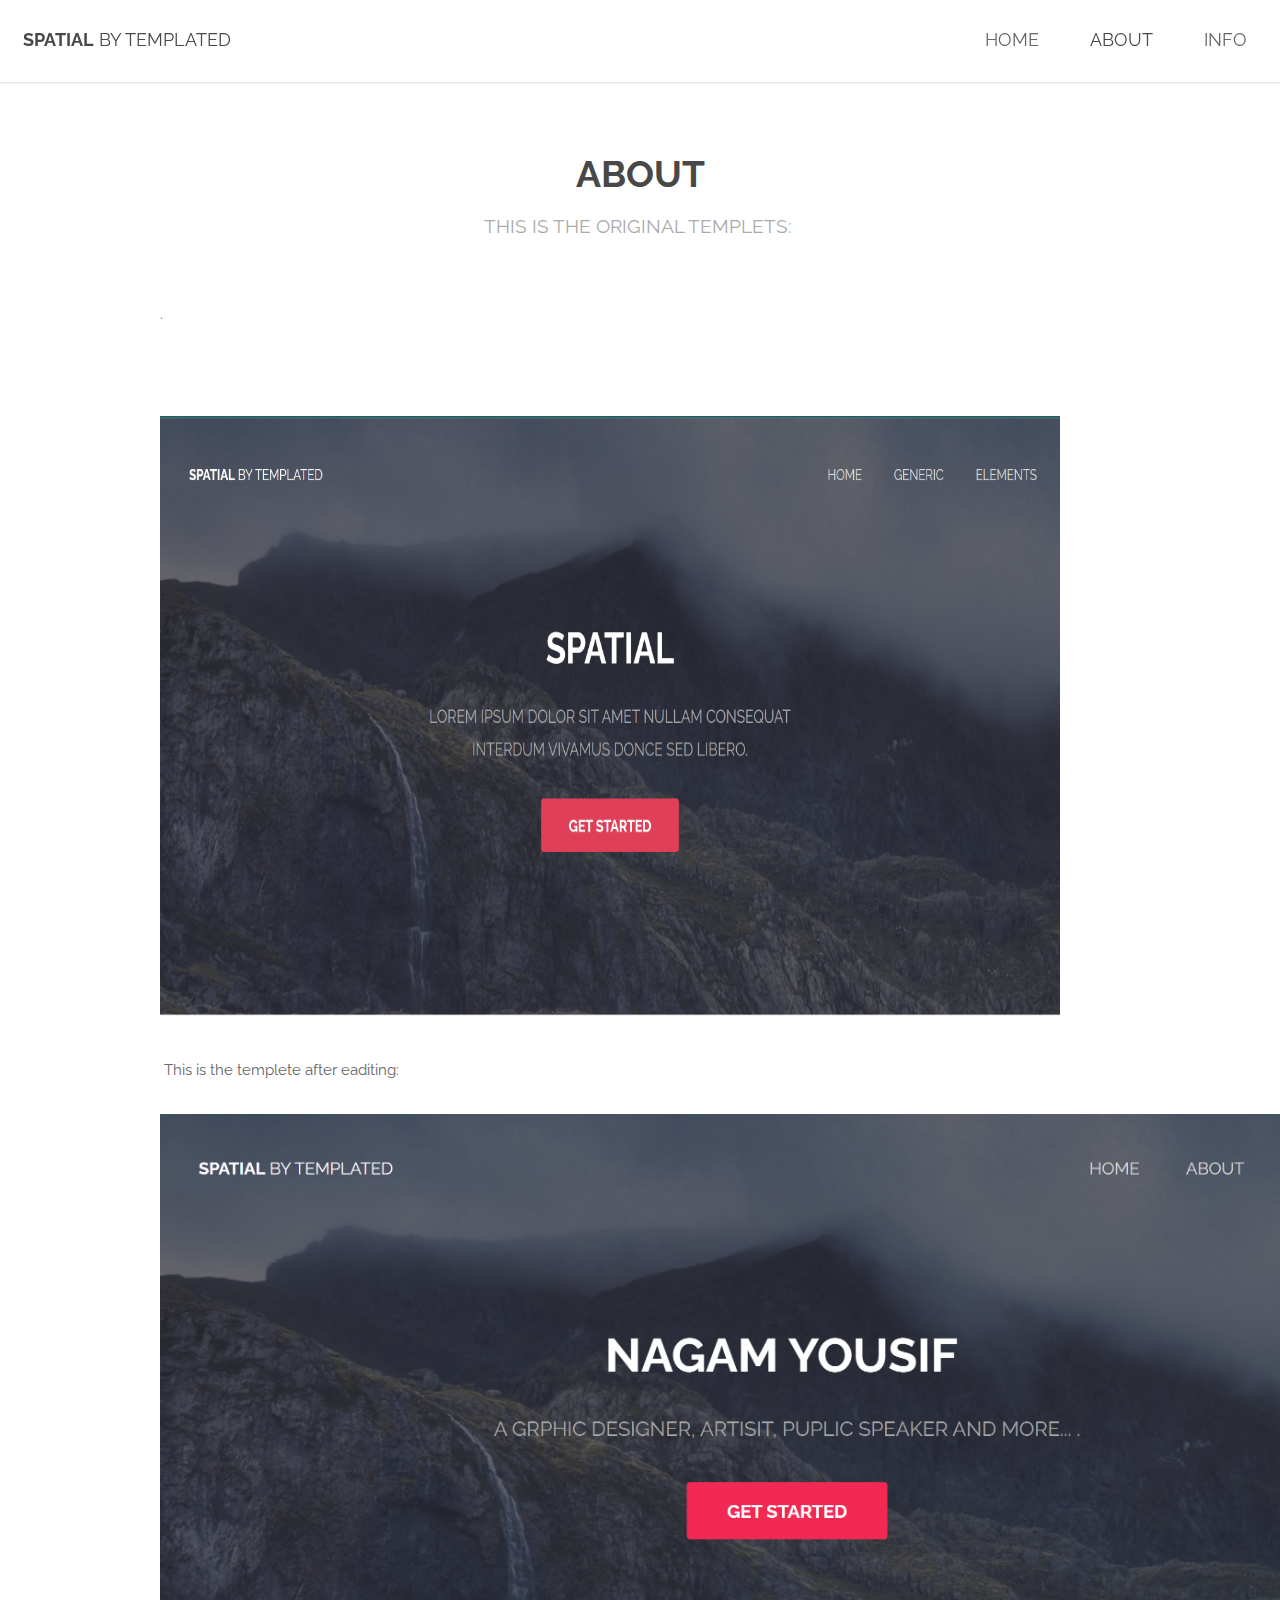
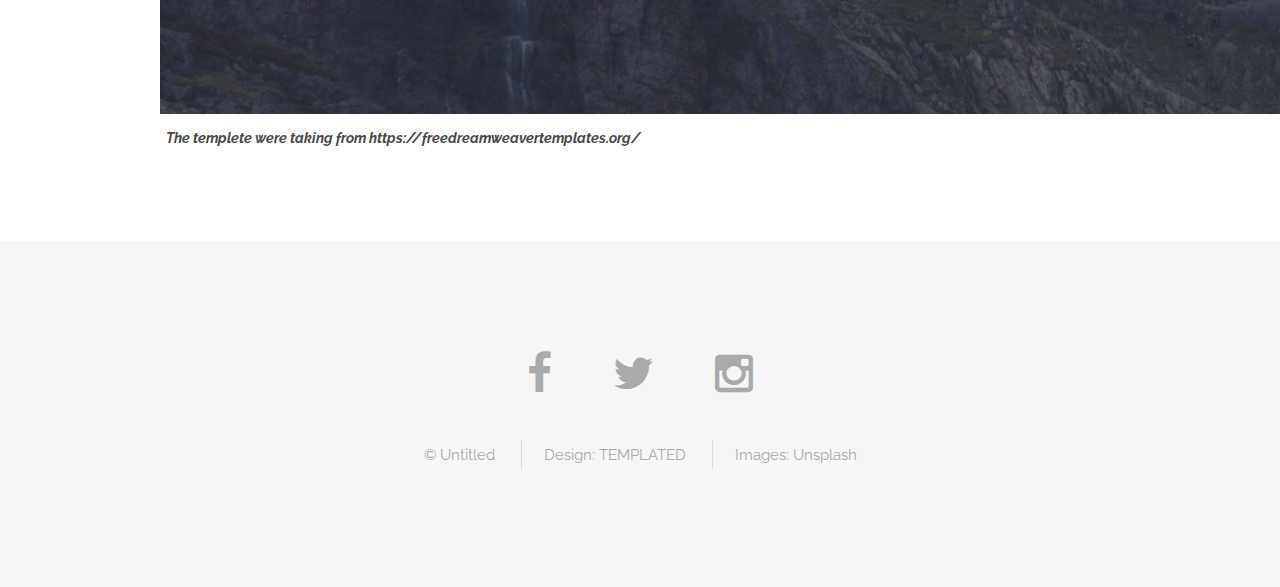
<file: About.html>
<!DOCTYPE HTML>
<!--
	Spatial by TEMPLATED
	templated.co @templatedco
	Released for free under the Creative Commons Attribution 3.0 license (templated.co/license)
-->
<html>
	<head>
		<title>Generic - Spatial by TEMPLATED</title>
		<meta http-equiv="content-type" content="text/html; charset=utf-8" />
		<meta name="description" content="" />
		<meta name="keywords" content="" />
		<!--[if lte IE 8]><script src="js/html5shiv.js"></script><![endif]-->
		<script src="js/jquery.min.js"></script>
		<script src="js/skel.min.js"></script>
		<script src="js/skel-layers.min.js"></script>
		<script src="js/init.js"></script>
		<noscript>
			<link rel="stylesheet" href="css/skel.css" />
			<link rel="stylesheet" href="css/style.css" />
			<link rel="stylesheet" href="css/style-xlarge.css" />
		</noscript>
	</head>
	<body>

		<!-- Header -->
			<header id="header">
				<h1><strong><a href="index.html">Spatial</a></strong> by Templated</h1>
				<nav id="nav">
					<ul>
						<li><a href="index.html">Home</a></li>
						<li>About</li>
						<li><a href="Info.html">Info&nbsp;&nbsp;</a></li>
					</ul>
				</nav>
			</header>

		<!-- Main -->
			<section id="main" class="wrapper">
				<div class="container">

					<header class="major special">
						<h2>About</h2>
						<p>This is the original templets:&nbsp;</p>
					</header>

					<a href="#" class="image fit"></a>
				    <p>. &nbsp;</p>
				    <p>&nbsp;</p>
<p><img src="Screenshot 2024-02-11 175752.png" width="900" height="600" alt=""/></p>
					<p>&nbsp;This is the templete after eaditing:&nbsp;</p>
					<img src="Screenshot 2024-02-11 181601.png" width="1255" height="600" alt=""/>
					<p><em><strong>&nbsp; The templete were taking from&nbsp;https://freedreamweavertemplates.org/</strong></em><strong></strong></p>

			  </div>
			</section>

		<!-- Footer -->
			<footer id="footer">
				<div class="container">
					<ul class="icons">
						<li><a href="#" class="icon fa-facebook"></a></li>
						<li><a href="#" class="icon fa-twitter"></a></li>
						<li><a href="#" class="icon fa-instagram"></a></li>
					</ul>
					<ul class="copyright">
						<li>&copy; Untitled</li>
						<li>Design: <a href="http://templated.co">TEMPLATED</a></li>
						<li>Images: <a href="http://unsplash.com">Unsplash</a></li>
					</ul>
				</div>
			</footer>

	</body>
</html>
</file>
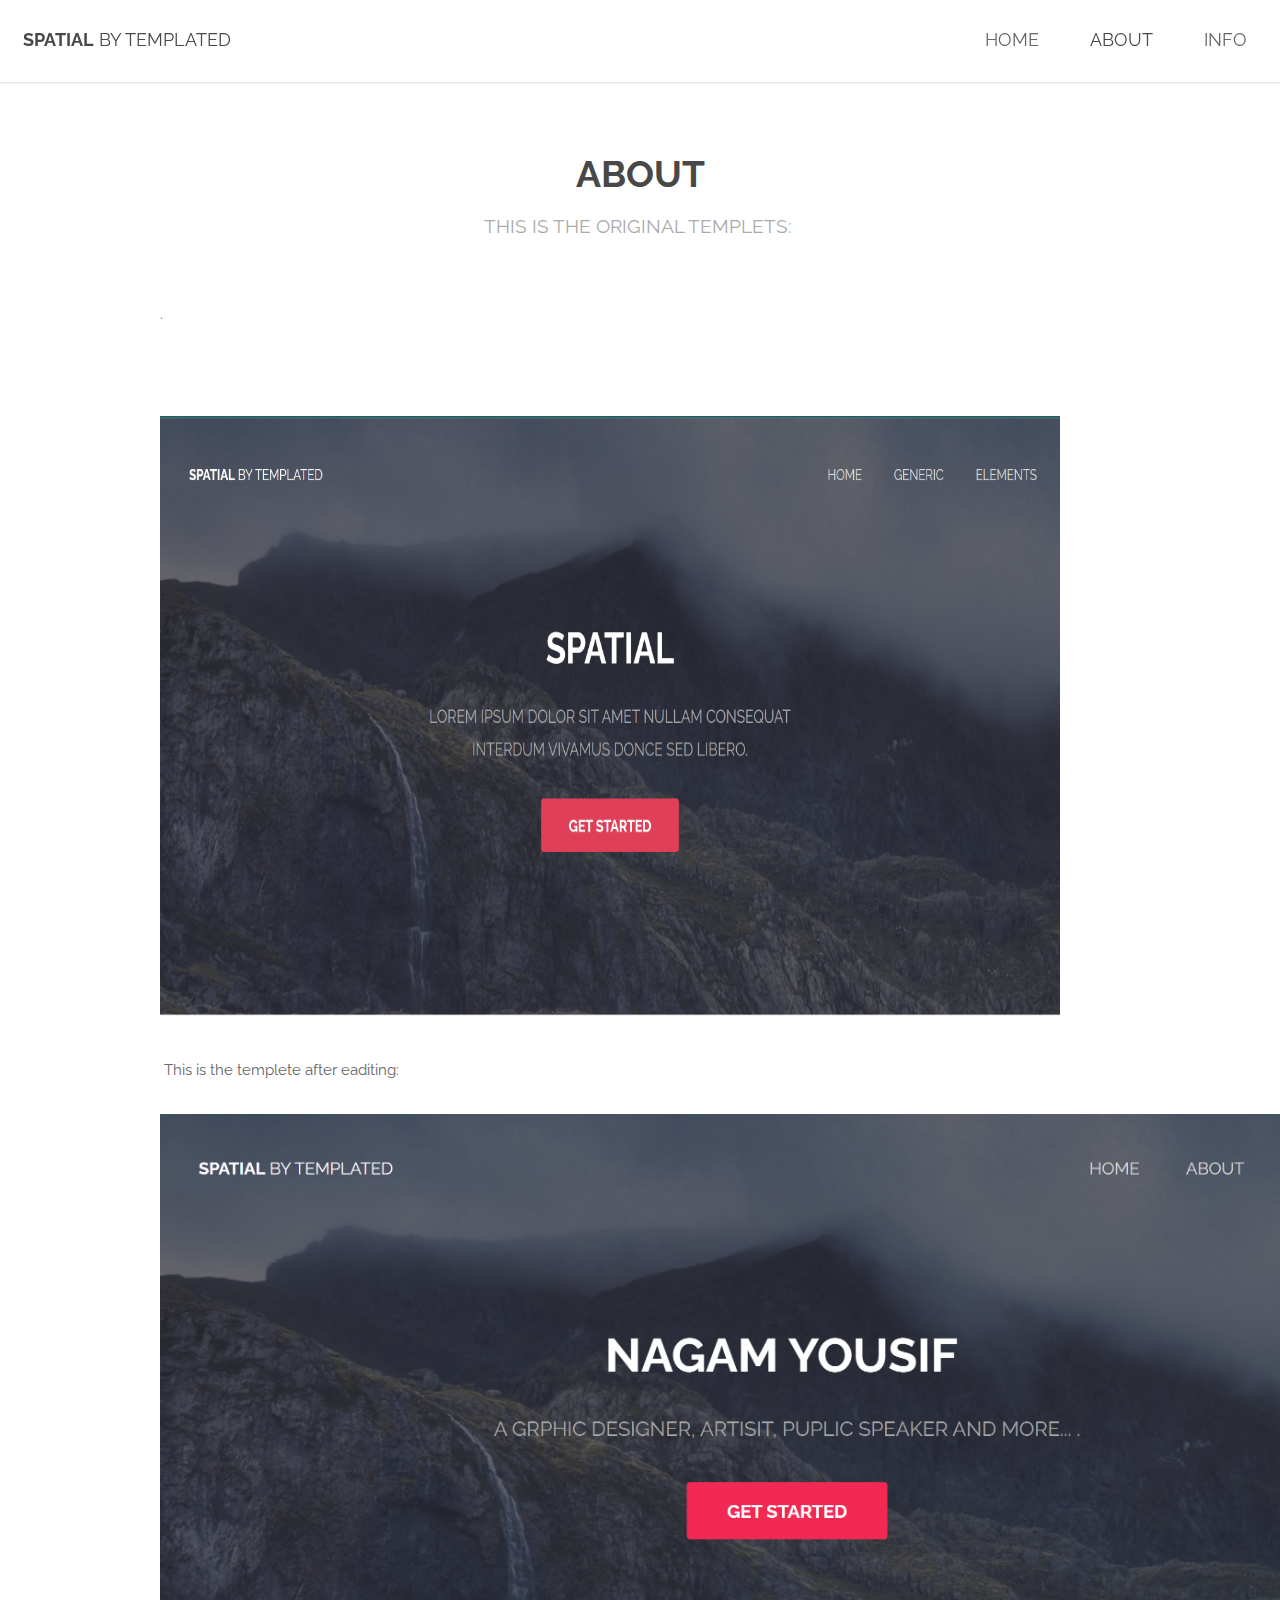
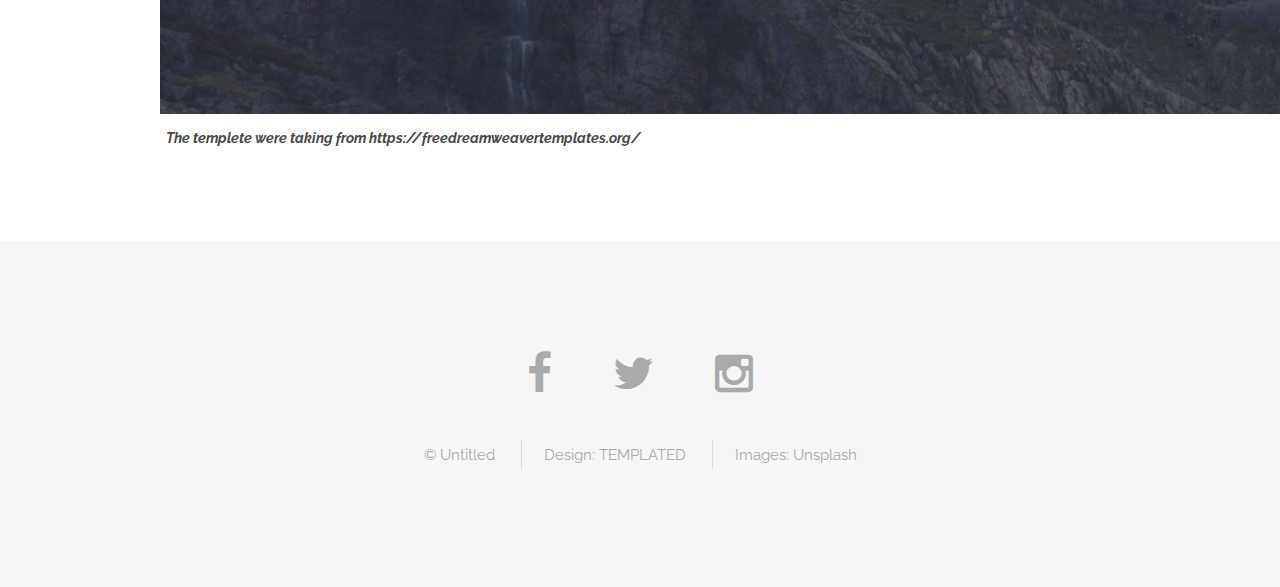
<file: generic.html>
<!DOCTYPE HTML>
<!--
	Spatial by TEMPLATED
	templated.co @templatedco
	Released for free under the Creative Commons Attribution 3.0 license (templated.co/license)
-->
<html>
	<head>
		<title>Generic - Spatial by TEMPLATED</title>
		<meta http-equiv="content-type" content="text/html; charset=utf-8" />
		<meta name="description" content="" />
		<meta name="keywords" content="" />
		<!--[if lte IE 8]><script src="js/html5shiv.js"></script><![endif]-->
		<script src="js/jquery.min.js"></script>
		<script src="js/skel.min.js"></script>
		<script src="js/skel-layers.min.js"></script>
		<script src="js/init.js"></script>
		<noscript>
			<link rel="stylesheet" href="css/skel.css" />
			<link rel="stylesheet" href="css/style.css" />
			<link rel="stylesheet" href="css/style-xlarge.css" />
		</noscript>
	</head>
	<body>

		<!-- Header -->
			<header id="header">
				<h1><strong><a href="index.html">Spatial</a></strong> by Templated</h1>
				<nav id="nav">
					<ul>
						<li><a href="index.html">Home</a></li>
						<li>About</li>
						<li><a href="elements.html">Info&nbsp;&nbsp;</a></li>
					</ul>
				</nav>
			</header>

		<!-- Main -->
			<section id="main" class="wrapper">
				<div class="container">

					<header class="major special">
						<h2>About</h2>
						<p>This is the original templets:&nbsp;</p>
					</header>

					<a href="#" class="image fit"></a>
				    <p>. &nbsp;</p>
				    <p>&nbsp;</p>
<p><img src="Screenshot 2024-02-11 175752.png" width="900" height="600" alt=""/></p>
					<p>&nbsp;This is the templete after eaditing:&nbsp;</p>
					<img src="Screenshot 2024-02-11 181601.png" width="1255" height="600" alt=""/>
					<p><em><strong>&nbsp; The templete were taking from&nbsp;https://freedreamweavertemplates.org/</strong></em><strong></strong></p>

			  </div>
			</section>

		<!-- Footer -->
			<footer id="footer">
				<div class="container">
					<ul class="icons">
						<li><a href="#" class="icon fa-facebook"></a></li>
						<li><a href="#" class="icon fa-twitter"></a></li>
						<li><a href="#" class="icon fa-instagram"></a></li>
					</ul>
					<ul class="copyright">
						<li>&copy; Untitled</li>
						<li>Design: <a href="http://templated.co">TEMPLATED</a></li>
						<li>Images: <a href="http://unsplash.com">Unsplash</a></li>
					</ul>
				</div>
			</footer>

	</body>
</html>
</file>
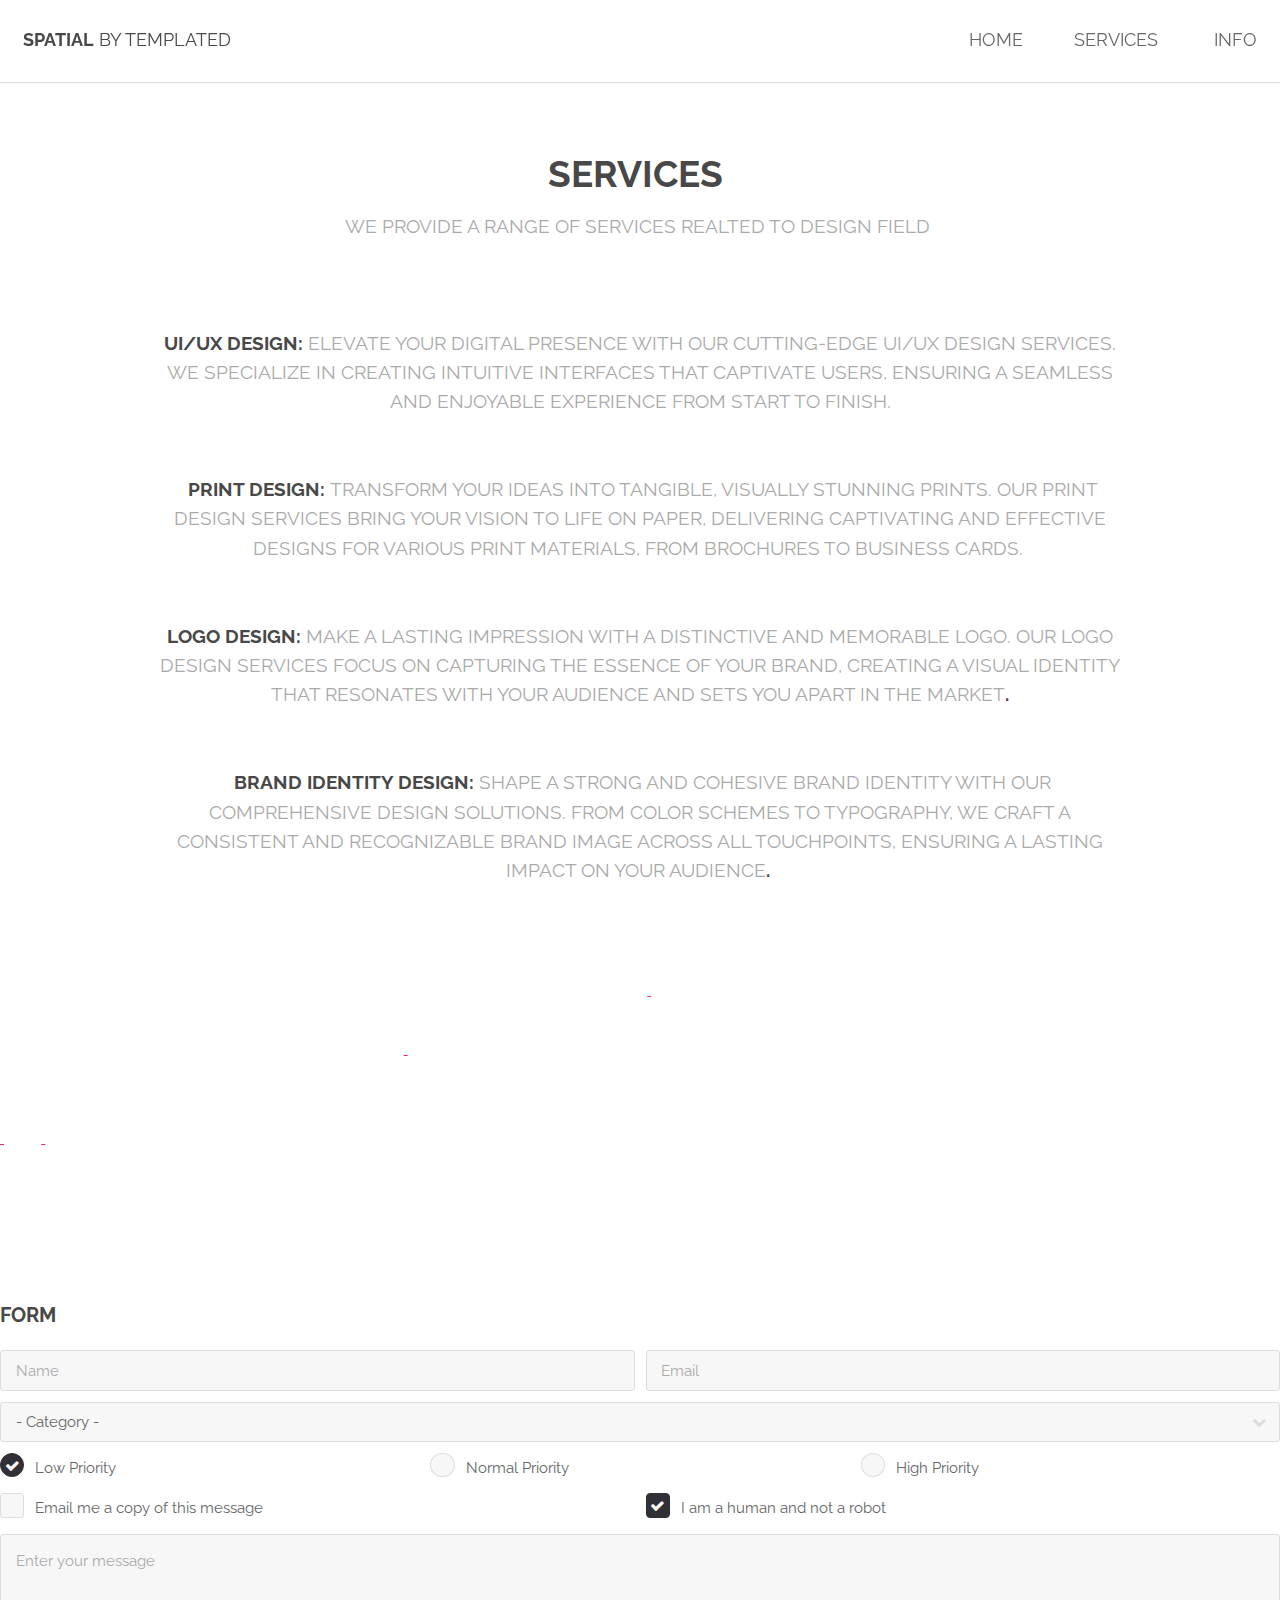
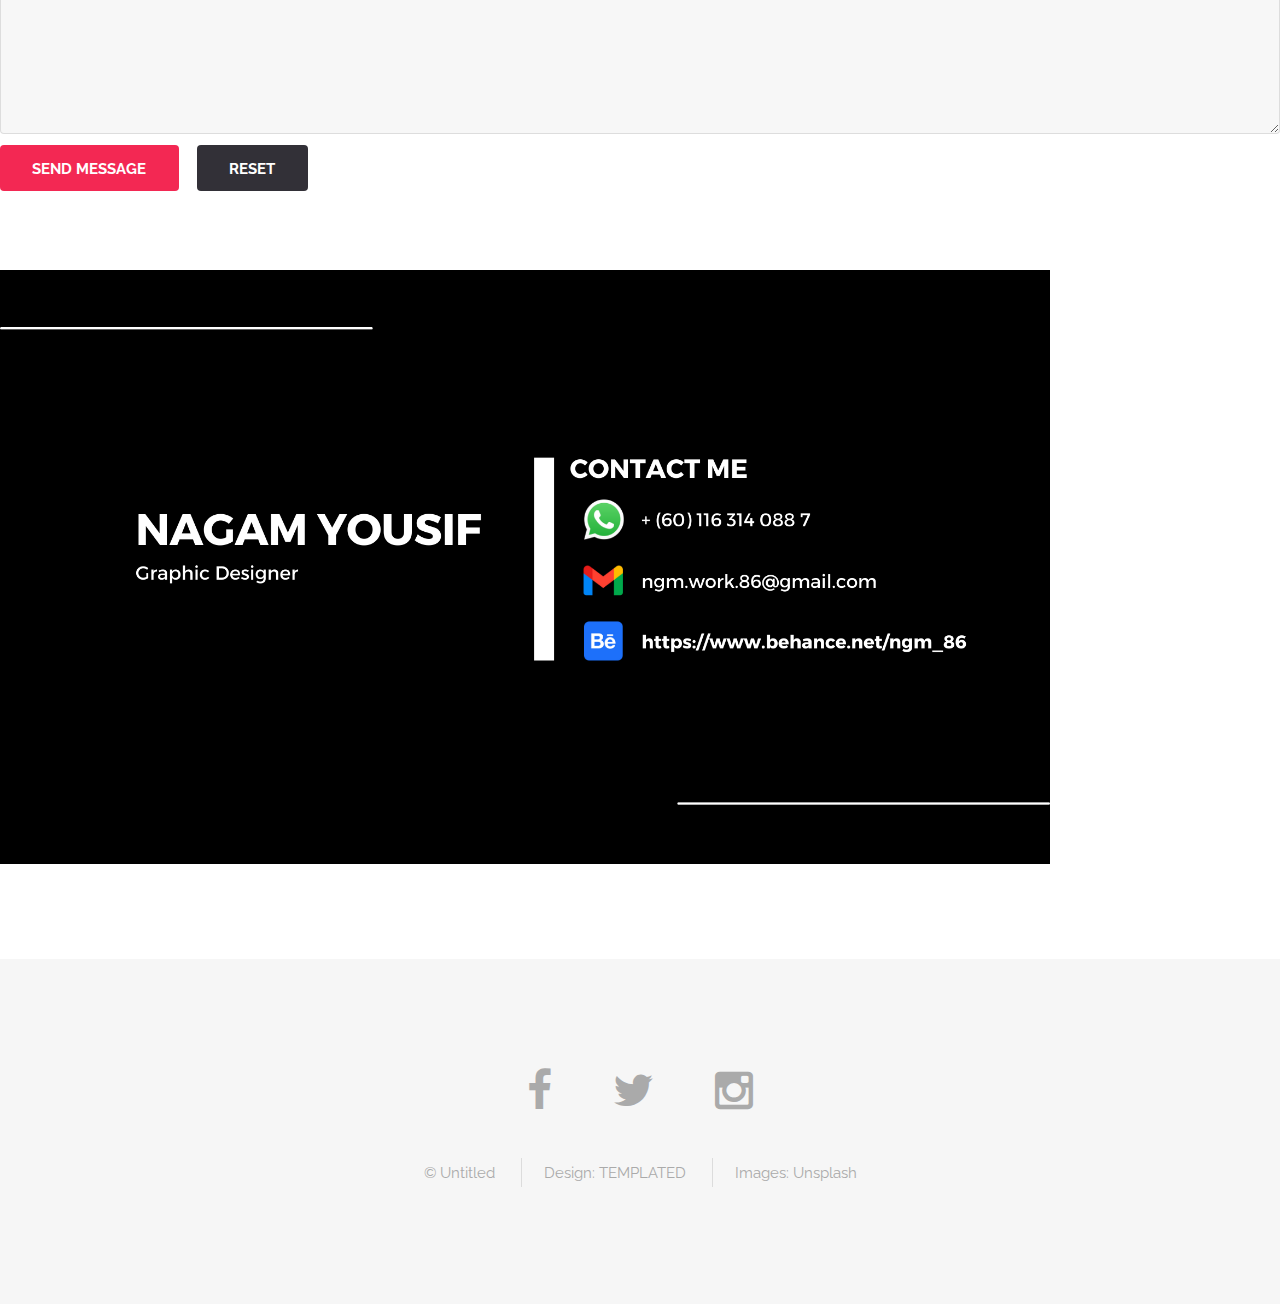
<file: Info.html>
<!DOCTYPE HTML>
<!--
	Spatial by TEMPLATED
	templated.co @templatedco
	Released for free under the Creative Commons Attribution 3.0 license (templated.co/license)
-->
<html>
	<head>
		<title>Elements - Spatial by TEMPLATED</title>
		<meta http-equiv="content-type" content="text/html; charset=utf-8" />
		<meta name="description" content="" />
		<meta name="keywords" content="" />
		<!--[if lte IE 8]><script src="js/html5shiv.js"></script><![endif]-->
		<script src="js/jquery.min.js"></script>
		<script src="js/skel.min.js"></script>
		<script src="js/skel-layers.min.js"></script>
		<script src="js/init.js"></script>
		<noscript>
			<link rel="stylesheet" href="css/skel.css" />
			<link rel="stylesheet" href="css/style.css" />
			<link rel="stylesheet" href="css/style-xlarge.css" />
		</noscript>
	</head>
	<body>

		<!-- Header -->
			<header id="header" class="skels-layers-fixed">
				<h1><strong><a href="index.html">Spatial</a></strong> by Templated</h1>
				<nav id="nav">
					<ul>
						<li><a href="index.html">Home</a></li>
						<li><a href="generic.html">SERVICES&nbsp;</a></li>
						<li><a href="Info.html">Info</a></li>
					</ul>
				</nav>
			</header>

		<!-- Main -->
			<section id="main" class="wrapper">
				<div class="container">
	<header class="major special">
						<h2>SERVICES&nbsp;</h2>
	  <p>we provide a range of services realted to design field&nbsp;</p>
	  <p>&nbsp;</p>
	  <p>&nbsp;</p>
	  <p>&nbsp;</p>
	  <p><strong>UI/UX Design: </strong>Elevate your digital presence with our cutting-edge UI/UX design services. We specialize in creating intuitive interfaces that captivate users, ensuring a seamless and enjoyable experience from start to finish.</p>
	  <p>&nbsp;</p>
	  <p>&nbsp;</p>
<p><strong>&nbsp;Print Design: </strong>Transform your ideas into tangible, visually stunning prints. Our print design services bring your vision to life on paper, delivering captivating and effective designs for various print materials, from brochures to business cards.&nbsp;</p>
      <p>&nbsp;</p>
      <p>&nbsp;</p>
<p><strong>Logo Design: </strong>Make a lasting impression with a distinctive and memorable logo. Our logo design services focus on capturing the essence of your brand, creating a visual identity that resonates with your audience and sets you apart in the market<strong>.</strong></p>
      <p>&nbsp;</p>
      <p>&nbsp;</p>
<p><strong>&nbsp;Brand Identity Design: </strong>Shape a strong and cohesive brand identity with our comprehensive design solutions. From color schemes to typography, we craft a consistent and recognizable brand image across all touchpoints, ensuring a lasting impact on your audience<strong>.&nbsp;</strong></p>
    </header>

					<!-- Text -->
					<!-- Lists -->
					<!-- Table -->
	<section> </section>

					<!-- Buttons -->
						<ul class="actions">
    <li>&nbsp;</li>
<li><a href="nbsp;</a></li>
						  </ul>
							<div class="row">
								<div>
									<ul class="actions fit">
										<li><a href="#">&nbsp;</a></li>
										
									</ul>
								</div>
								<div class="6u$ 12u$(xsmall)">
									<ul class="actions fit small">
										<li><a href=""></a></li>
										<li><a href="#">&nbsp;</a></li>
									</ul>
								</div>
	</div>
							<ul class="actions">
								<li><a href="#">&nbsp;</a></li>
								<li></li>
								<li><a href="#">&nbsp;</a></li>
							</ul>
							<ul class="actions">
								<li><span>&nbsp;</span></li>
								<li><span>&nbsp;</span></li>
								<li><span>&nbsp;</span></li>
							</ul>
						</section>

					<!-- Form -->
						<section>
							<h3>Form</h3>
							<form method="post" action="#">
								<div class="row uniform 50%">
									<div class="6u 12u$(xsmall)">
										<input type="text" name="name" id="name" value="" placeholder="Name" />
									</div>
									<div class="6u$ 12u$(xsmall)">
										<input type="email" name="email" id="email" value="" placeholder="Email" />
									</div>
									<div class="12u$">
										<div class="select-wrapper">
											<select name="category" id="category">
												<option value="">- Category -</option>
												<option value="1">Manufacturing</option>
												<option value="1">Shipping</option>
												<option value="1">Administration</option>
												<option value="1">Human Resources</option>
											</select>
										</div>
									</div>
									<div class="4u 12u$(xsmall)">
										<input type="radio" id="priority-low" name="priority" checked>
										<label for="priority-low">Low Priority</label>
									</div>
									<div class="4u 12u$(xsmall)">
										<input type="radio" id="priority-normal" name="priority">
										<label for="priority-normal">Normal Priority</label>
									</div>
									<div class="4u$ 12u$(xsmall)">
										<input type="radio" id="priority-high" name="priority">
										<label for="priority-high">High Priority</label>
									</div>
									<div class="6u 12u$(small)">
										<input type="checkbox" id="copy" name="copy">
										<label for="copy">Email me a copy of this message</label>
									</div>
									<div class="6u$ 12u$(small)">
										<input type="checkbox" id="human" name="human" checked>
										<label for="human">I am a human and not a robot</label>
									</div>
									<div class="12u$">
										<textarea name="message" id="message" placeholder="Enter your message" rows="6"></textarea>
									</div>
									<div class="12u$">
										<ul class="actions">
											<li><input type="submit" value="Send Message" class="special" /></li>
											<li><input type="reset" value="Reset" /></li>
										</ul>
									</div>
								</div>
							</form>
						</section>

					<!-- Image -->
						<section>
							<h3>&nbsp;</h3>
<h4><img src="c151c3186747433.657ac4aebed02.png" width="1050" height="594" alt=""/></h4>
							<p><span class="image left">
							  <p>&nbsp;</p>
							</span></p>
							<p><span class="image right"></span></p>
						</section>

				</div>
			</section>

		<!-- Footer -->
			<footer id="footer">
				<div class="container">
					<ul class="icons">
						<li><a href="#" class="icon fa-facebook"></a></li>
						<li><a href="#" class="icon fa-twitter"></a></li>
						<li><a href="#" class="icon fa-instagram"></a></li>
					</ul>
					<ul class="copyright">
						<li>&copy; Untitled</li>
						<li>Design: <a href="http://templated.co">TEMPLATED</a></li>
						<li>Images: <a href="http://unsplash.com">Unsplash</a></li>
					</ul>
				</div>
			</footer>

	</body>
</html>
</file>
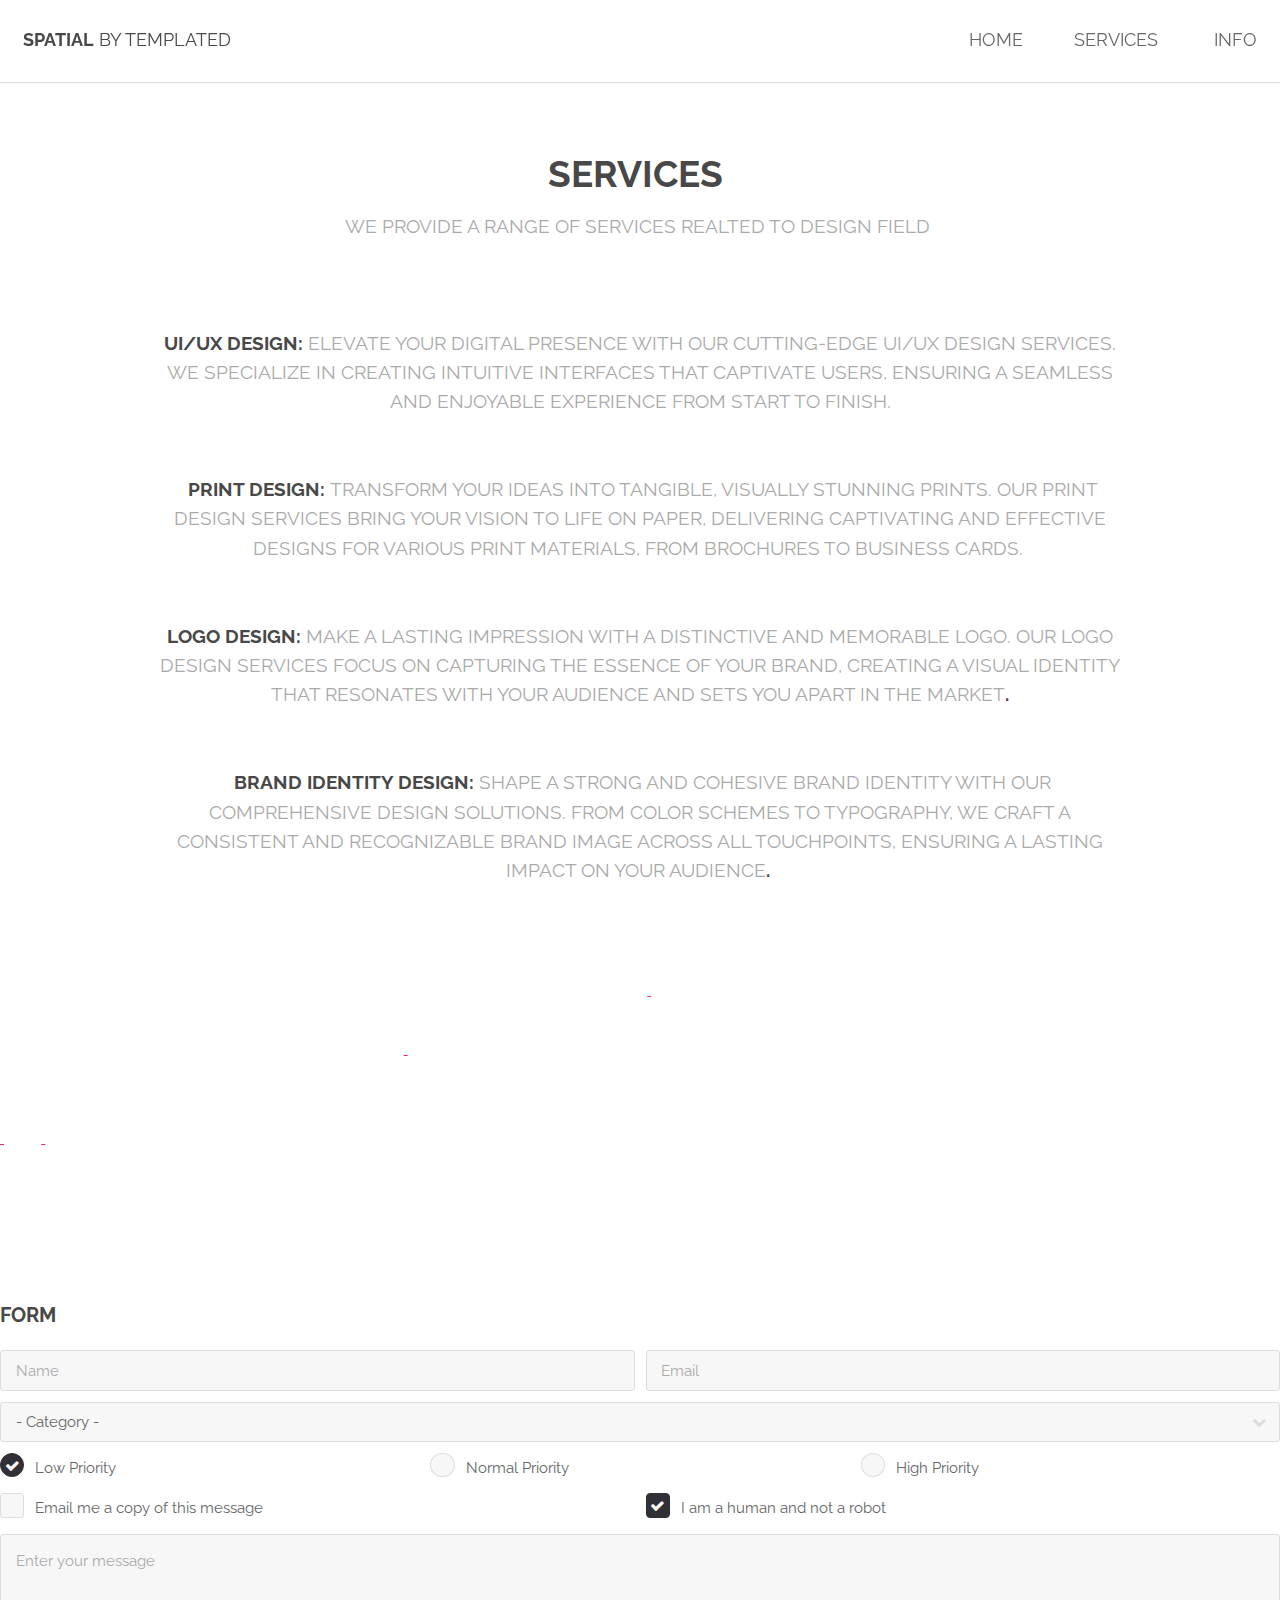
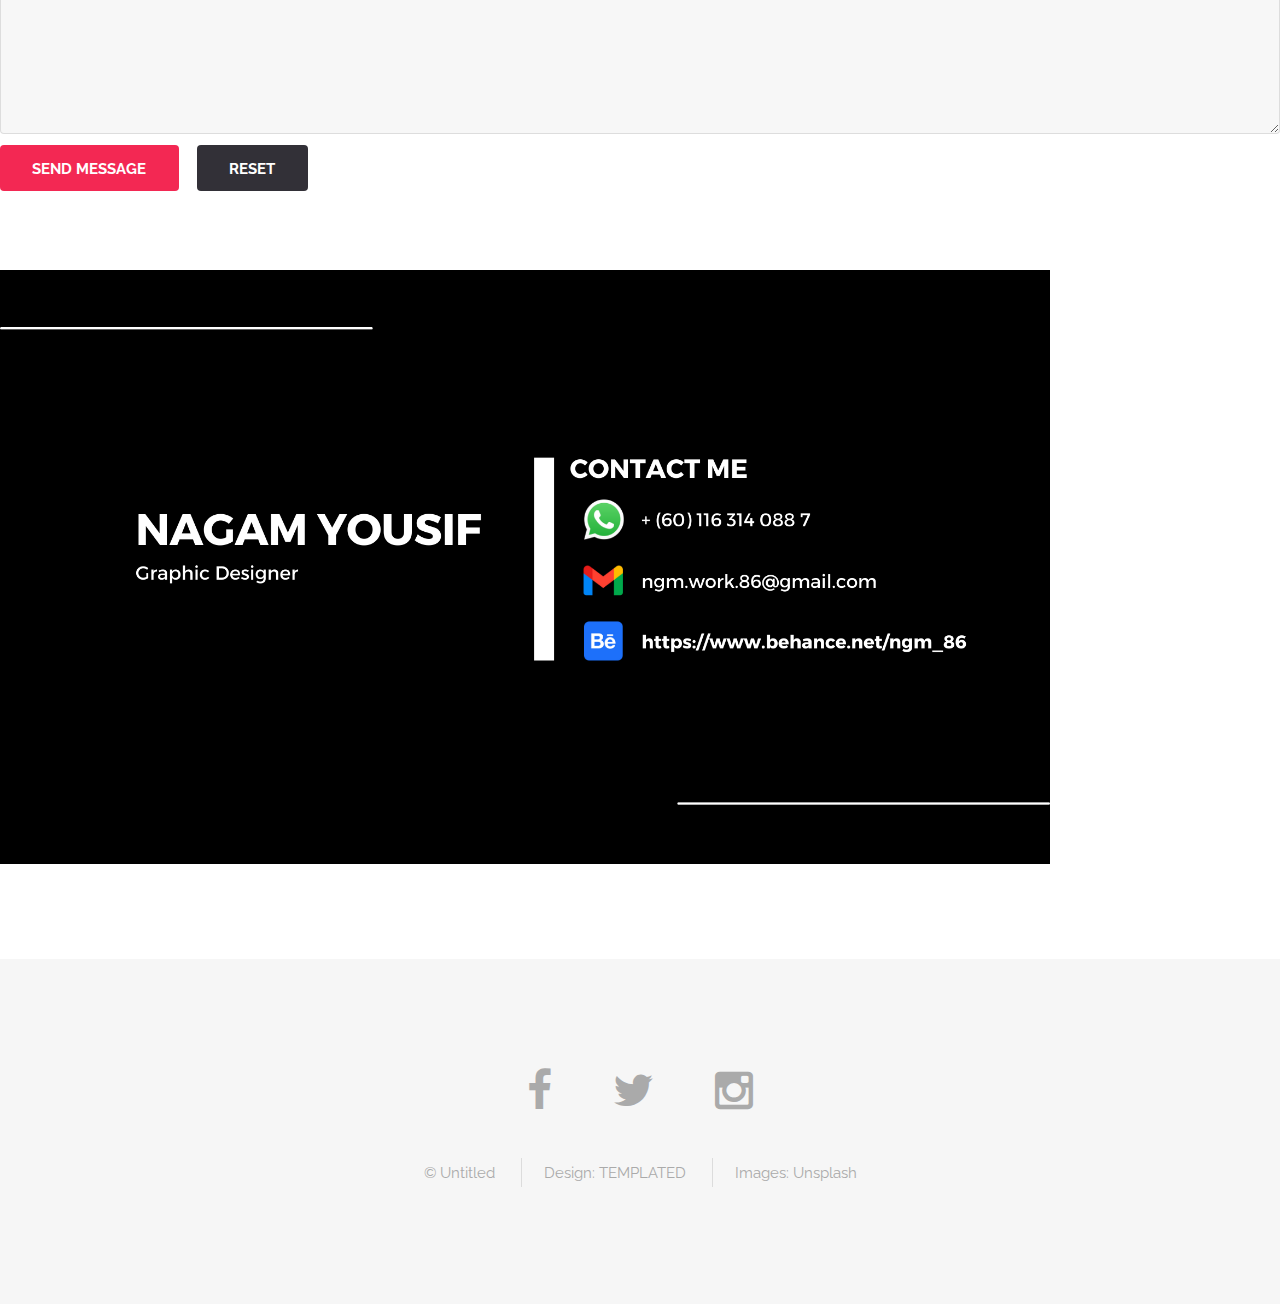
<file: InfoAf.html>
<!DOCTYPE HTML>
<!--
	Spatial by TEMPLATED
	templated.co @templatedco
	Released for free under the Creative Commons Attribution 3.0 license (templated.co/license)
-->
<html>
	<head>
		<title>Elements - Spatial by TEMPLATED</title>
		<meta http-equiv="content-type" content="text/html; charset=utf-8" />
		<meta name="description" content="" />
		<meta name="keywords" content="" />
		<!--[if lte IE 8]><script src="js/html5shiv.js"></script><![endif]-->
		<script src="js/jquery.min.js"></script>
		<script src="js/skel.min.js"></script>
		<script src="js/skel-layers.min.js"></script>
		<script src="js/init.js"></script>
		<noscript>
			<link rel="stylesheet" href="css/skel.css" />
			<link rel="stylesheet" href="css/style.css" />
			<link rel="stylesheet" href="css/style-xlarge.css" />
		</noscript>
	</head>
	<body>

		<!-- Header -->
			<header id="header" class="skels-layers-fixed">
				<h1><strong><a href="index.html">Spatial</a></strong> by Templated</h1>
				<nav id="nav">
					<ul>
						<li><a href="index.html">Home</a></li>
						<li><a href="generic.html">SERVICES&nbsp;</a></li>
						<li><a href="Info.html">Info</a></li>
					</ul>
				</nav>
			</header>

		<!-- Main -->
			<section id="main" class="wrapper">
				<div class="container">
	<header class="major special">
						<h2>SERVICES&nbsp;</h2>
	  <p>we provide a range of services realted to design field&nbsp;</p>
	  <p>&nbsp;</p>
	  <p>&nbsp;</p>
	  <p>&nbsp;</p>
	  <p><strong>UI/UX Design: </strong>Elevate your digital presence with our cutting-edge UI/UX design services. We specialize in creating intuitive interfaces that captivate users, ensuring a seamless and enjoyable experience from start to finish.</p>
	  <p>&nbsp;</p>
	  <p>&nbsp;</p>
<p><strong>&nbsp;Print Design: </strong>Transform your ideas into tangible, visually stunning prints. Our print design services bring your vision to life on paper, delivering captivating and effective designs for various print materials, from brochures to business cards.&nbsp;</p>
      <p>&nbsp;</p>
      <p>&nbsp;</p>
<p><strong>Logo Design: </strong>Make a lasting impression with a distinctive and memorable logo. Our logo design services focus on capturing the essence of your brand, creating a visual identity that resonates with your audience and sets you apart in the market<strong>.</strong></p>
      <p>&nbsp;</p>
      <p>&nbsp;</p>
<p><strong>&nbsp;Brand Identity Design: </strong>Shape a strong and cohesive brand identity with our comprehensive design solutions. From color schemes to typography, we craft a consistent and recognizable brand image across all touchpoints, ensuring a lasting impact on your audience<strong>.&nbsp;</strong></p>
    </header>

					<!-- Text -->
					<!-- Lists -->
					<!-- Table -->
	<section> </section>

					<!-- Buttons -->
						<ul class="actions">
    <li>&nbsp;</li>
<li><a href="nbsp;</a></li>
						  </ul>
							<div class="row">
								<div>
									<ul class="actions fit">
										<li><a href="#">&nbsp;</a></li>
										
									</ul>
								</div>
								<div class="6u$ 12u$(xsmall)">
									<ul class="actions fit small">
										<li><a href=""></a></li>
										<li><a href="#">&nbsp;</a></li>
									</ul>
								</div>
	</div>
							<ul class="actions">
								<li><a href="#">&nbsp;</a></li>
								<li></li>
								<li><a href="#">&nbsp;</a></li>
							</ul>
							<ul class="actions">
								<li><span>&nbsp;</span></li>
								<li><span>&nbsp;</span></li>
								<li><span>&nbsp;</span></li>
							</ul>
						</section>

					<!-- Form -->
						<section>
							<h3>Form</h3>
							<form method="post" action="#">
								<div class="row uniform 50%">
									<div class="6u 12u$(xsmall)">
										<input type="text" name="name" id="name" value="" placeholder="Name" />
									</div>
									<div class="6u$ 12u$(xsmall)">
										<input type="email" name="email" id="email" value="" placeholder="Email" />
									</div>
									<div class="12u$">
										<div class="select-wrapper">
											<select name="category" id="category">
												<option value="">- Category -</option>
												<option value="1">Manufacturing</option>
												<option value="1">Shipping</option>
												<option value="1">Administration</option>
												<option value="1">Human Resources</option>
											</select>
										</div>
									</div>
									<div class="4u 12u$(xsmall)">
										<input type="radio" id="priority-low" name="priority" checked>
										<label for="priority-low">Low Priority</label>
									</div>
									<div class="4u 12u$(xsmall)">
										<input type="radio" id="priority-normal" name="priority">
										<label for="priority-normal">Normal Priority</label>
									</div>
									<div class="4u$ 12u$(xsmall)">
										<input type="radio" id="priority-high" name="priority">
										<label for="priority-high">High Priority</label>
									</div>
									<div class="6u 12u$(small)">
										<input type="checkbox" id="copy" name="copy">
										<label for="copy">Email me a copy of this message</label>
									</div>
									<div class="6u$ 12u$(small)">
										<input type="checkbox" id="human" name="human" checked>
										<label for="human">I am a human and not a robot</label>
									</div>
									<div class="12u$">
										<textarea name="message" id="message" placeholder="Enter your message" rows="6"></textarea>
									</div>
									<div class="12u$">
										<ul class="actions">
											<li><input type="submit" value="Send Message" class="special" /></li>
											<li><input type="reset" value="Reset" /></li>
										</ul>
									</div>
								</div>
							</form>
						</section>

					<!-- Image -->
						<section>
							<h3>&nbsp;</h3>
<h4><img src="c151c3186747433.657ac4aebed02.png" width="1050" height="594" alt=""/></h4>
							<p><span class="image left">
							  <p>&nbsp;</p>
							</span></p>
							<p><span class="image right"></span></p>
						</section>

				</div>
			</section>

		<!-- Footer -->
			<footer id="footer">
				<div class="container">
					<ul class="icons">
						<li><a href="#" class="icon fa-facebook"></a></li>
						<li><a href="#" class="icon fa-twitter"></a></li>
						<li><a href="#" class="icon fa-instagram"></a></li>
					</ul>
					<ul class="copyright">
						<li>&copy; Untitled</li>
						<li>Design: <a href="http://templated.co">TEMPLATED</a></li>
						<li>Images: <a href="http://unsplash.com">Unsplash</a></li>
					</ul>
				</div>
			</footer>

	</body>
</html>
</file>
<file: css/style-xlarge.css>
/*
	Spatial by TEMPLATED
	templated.co @templatedco
	Released for free under the Creative Commons Attribution 3.0 license (templated.co/license)
*/

/* Basic */

	body, input, select, textarea {
		font-size: 11pt;
	}
</file>
<file: css/skel.css>
/* skel-baseline v2.0.3 | (c) n33 | getskel.com | MIT licensed */

/* Resets (http://meyerweb.com/eric/tools/css/reset/ | v2.0 | 20110126 | License: none (public domain)) */

	html,body,div,span,applet,object,iframe,h1,h2,h3,h4,h5,h6,p,blockquote,pre,a,abbr,acronym,address,big,cite,code,del,dfn,em,img,ins,kbd,q,s,samp,small,strike,strong,sub,sup,tt,var,b,u,i,center,dl,dt,dd,ol,ul,li,fieldset,form,label,legend,table,caption,tbody,tfoot,thead,tr,th,td,article,aside,canvas,details,embed,figure,figcaption,footer,header,hgroup,menu,nav,output,ruby,section,summary,time,mark,audio,video{margin:0;padding:0;border:0;font-size:100%;font:inherit;vertical-align:baseline;}article,aside,details,figcaption,figure,footer,header,hgroup,menu,nav,section{display:block;}body{line-height:1;}ol,ul{list-style:none;}blockquote,q{quotes:none;}blockquote:before,blockquote:after,q:before,q:after{content:'';content:none;}table{border-collapse:collapse;border-spacing:0;}body{-webkit-text-size-adjust:none}

/* Box Model */

	*, *:before, *:after {
		-moz-box-sizing: border-box;
		-webkit-box-sizing: border-box;
		box-sizing: border-box;
	}

/* Container */

	.container {
		margin-left: auto;
		margin-right: auto;

		/* width: (containers) */
		width: 1200px;
	}

	/* Modifiers */

		/* 125% */
			.container.\31 25\25 {
				width: 100%;

				/* max-width: (containers * 1.25) */
				max-width: 1500px;

				/* min-width: (containers) */
				min-width: 1200px;
			}

		/* 75% */
			.container.\37 5\25 {

				/* width: (containers * 0.75) */
				width: 900px;

			}

		/* 50% */
			.container.\35 0\25 {

				/* width: (containers * 0.50) */
				width: 600px;

			}

		/* 25% */
			.container.\32 5\25 {

				/* width: (containers * 0.25) */
				width: 300px;

			}

/* Grid */

	.row {
		border-bottom: solid 1px transparent;
	}

	.row > * {
		float: left;
	}

	.row:after, .row:before {
		content: '';
		display: block;
		clear: both;
		height: 0;
	}

	.row.uniform > * > :first-child {
		margin-top: 0;
	}

	.row.uniform > * > :last-child {
		margin-bottom: 0;
	}

	/* Gutters */

		/* Normal */

			.row > * {
				/* padding: (gutters.horizontal) 0 0 (gutters.vertical) */
				padding: 0 0 0 2em;
			}

			.row {
				/* margin: -(gutters.horizontal) 0 -1px -(gutters.vertical) */
				margin: 0 0 -1px -2em;
			}

			.row.uniform > * {
				/* padding: (gutters.vertical) 0 0 (gutters.vertical) */
				padding: 2em 0 0 2em;
			}

			.row.uniform {
				/* margin: -(gutters.vertical) 0 -1px -(gutters.vertical) */
				margin: -2em 0 -1px -2em;
			}

		/* 200% */

			.row.\32 00\25 > * {
				/* padding: (gutters.horizontal) 0 0 (gutters.vertical) */
				padding: 0 0 0 4em;
			}

			.row.\32 00\25 {
				/* margin: -(gutters.horizontal) 0 -1px -(gutters.vertical) */
				margin: 0 0 -1px -4em;
			}

			.row.uniform.\32 00\25 > * {
				/* padding: (gutters.vertical) 0 0 (gutters.vertical) */
				padding: 4em 0 0 4em;
			}

			.row.uniform.\32 00\25 {
				/* margin: -(gutters.vertical) 0 -1px -(gutters.vertical) */
				margin: -4em 0 -1px -4em;
			}

		/* 150% */

			.row.\31 50\25 > * {
				/* padding: (gutters.horizontal) 0 0 (gutters.vertical) */
				padding: 0 0 0 1.5em;
			}

			.row.\31 50\25 {
				/* margin: -(gutters.horizontal) 0 -1px -(gutters.vertical) */
				margin: 0 0 -1px -1.5em;
			}

			.row.uniform.\31 50\25 > * {
				/* padding: (gutters.vertical) 0 0 (gutters.vertical) */
				padding: 1.5em 0 0 1.5em;
			}

			.row.uniform.\31 50\25 {
				/* margin: -(gutters.vertical) 0 -1px -(gutters.vertical) */
				margin: -1.5em 0 -1px -1.5em;
			}

		/* 50% */

			.row.\35 0\25 > * {
				/* padding: (gutters.horizontal) 0 0 (gutters.vertical) */
				padding: 0 0 0 1em;
			}

			.row.\35 0\25 {
				/* margin: -(gutters.horizontal) 0 -1px -(gutters.vertical) */
				margin: 0 0 -1px -1em;
			}

			.row.uniform.\35 0\25 > * {
				/* padding: (gutters.vertical) 0 0 (gutters.vertical) */
				padding: 1em 0 0 1em;
			}

			.row.uniform.\35 0\25 {
				/* margin: -(gutters.vertical) 0 -1px -(gutters.vertical) */
				margin: -1em 0 -1px -1em;
			}

		/* 25% */

			.row.\32 5\25 > * {
				/* padding: (gutters.horizontal) 0 0 (gutters.vertical) */
				padding: 0 0 0 0.5em;
			}

			.row.\32 5\25 {
				/* margin: -(gutters.horizontal) 0 -1px -(gutters.vertical) */
				margin: 0 0 -1px -0.5em;
			}

			.row.uniform.\32 5\25 > * {
				/* padding: (gutters.vertical) 0 0 (gutters.vertical) */
				padding: 0.5em 0 0 0.5em;
			}

			.row.uniform.\32 5\25 {
				/* margin: -(gutters.vertical) 0 -1px -(gutters.vertical) */
				margin: -0.5em 0 -1px -0.5em;
			}

		/* 0% */

			.row.\30 \25 > * {
				padding: 0;
			}

			.row.\30 \25 {
				margin: 0 0 -1px 0;
			}

	/* Cells */

		.\31 2u, .\31 2u\24 { width: 100%; clear: none; margin-left: 0; }
		.\31 1u, .\31 1u\24 { width: 91.6666666667%; clear: none; margin-left: 0; }
		.\31 0u, .\31 0u\24 { width: 83.3333333333%; clear: none; margin-left: 0; }
		.\39 u, .\39 u\24 { width: 75%; clear: none; margin-left: 0; }
		.\38 u, .\38 u\24 { width: 66.6666666667%; clear: none; margin-left: 0; }
		.\37 u, .\37 u\24 { width: 58.3333333333%; clear: none; margin-left: 0; }
		.\36 u, .\36 u\24 { width: 50%; clear: none; margin-left: 0; }
		.\35 u, .\35 u\24 { width: 41.6666666667%; clear: none; margin-left: 0; }
		.\34 u, .\34 u\24 { width: 33.3333333333%; clear: none; margin-left: 0; }
		.\33 u, .\33 u\24 { width: 25%; clear: none; margin-left: 0; }
		.\32 u, .\32 u\24 { width: 16.6666666667%; clear: none; margin-left: 0; }
		.\31 u, .\31 u\24 { width: 8.3333333333%; clear: none; margin-left: 0; }

		.\31 2u\24 + *,
		.\31 1u\24 + *,
		.\31 0u\24 + *,
		.\39 u\24 + *,
		.\38 u\24 + *,
		.\37 u\24 + *,
		.\36 u\24 + *,
		.\35 u\24 + *,
		.\34 u\24 + *,
		.\33 u\24 + *,
		.\32 u\24 + *,
		.\31 u\24 + * {
			clear: left;
		}

		.\-11u { margin-left: 91.6666666667% }
		.\-10u { margin-left: 83.3333333333% }
		.\-9u { margin-left: 75% }
		.\-8u { margin-left: 66.6666666667% }
		.\-7u { margin-left: 58.3333333333% }
		.\-6u { margin-left: 50% }
		.\-5u { margin-left: 41.6666666667% }
		.\-4u { margin-left: 33.3333333333% }
		.\-3u { margin-left: 25% }
		.\-2u { margin-left: 16.6666666667% }
		.\-1u { margin-left: 8.3333333333% }
</file>
<file: css/style.css>
@charset "UTF-8";
@import url(font-awesome.min.css);
@import "http://fonts.googleapis.com/css?family=Raleway:400,700";

/*
	Spatial by TEMPLATED
	templated.co @templatedco
	Released for free under the Creative Commons Attribution 3.0 license (templated.co/license)
*/

/* Basic */

	body {
		background: #fff;
	}

		body.is-loading *, body.is-loading *:before, body.is-loading *:after {
			-moz-animation: none !important;
			-webkit-animation: none !important;
			-o-animation: none !important;
			-ms-animation: none !important;
			animation: none !important;
			-moz-transition: none !important;
			-webkit-transition: none !important;
			-o-transition: none !important;
			-ms-transition: none !important;
			transition: none !important;
		}

	body, input, select, textarea {
		color: #666;
		font-family: "Raleway", Arial, Helvetica, sans-serif;
		font-size: 13pt;
		font-weight: 400;
		line-height: 2em;
	}

	a {
		color: #f32853;
		text-decoration: underline;
	}

		a:hover {
			text-decoration: none;
		}

	strong, b {
		color: #484848;
		font-weight: 700;
	}

	em, i {
    font-style: italic;
    font-size: 14px;
	}

	p {
		margin: 0 0 2em 0;
	}

	h1, h2, h3, h4, h5, h6 {
		color: #484848;
		font-weight: 700;
		line-height: 1em;
		margin: 0 0 1em 0;
		text-transform: uppercase;
	}

		h1 a, h2 a, h3 a, h4 a, h5 a, h6 a {
			color: inherit;
			text-decoration: none;
		}

	h2 {
		font-size: 1.75em;
		line-height: 1.5em;
	}

	h3 {
		font-size: 1.35em;
		line-height: 1.5em;
	}

	h4 {
		font-size: 1.1em;
		line-height: 1.5em;
	}

	h5 {
		font-size: 0.9em;
		line-height: 1.5em;
	}

	h6 {
		font-size: 0.7em;
		line-height: 1.5em;
	}

	sub {
		font-size: 0.8em;
		position: relative;
		top: 0.5em;
	}

	sup {
		font-size: 0.8em;
		position: relative;
		top: -0.5em;
	}

	hr {
		border: 0;
		border-bottom: solid 1px rgba(144, 144, 144, 0.25);
		margin: 2em 0;
	}

		hr.major {
			margin: 3em 0;
		}

	blockquote {
		border-left: solid 4px rgba(144, 144, 144, 0.25);
		font-style: italic;
		margin: 0 0 2em 0;
		padding: 0.5em 0 0.5em 2em;
	}

	code {
		background: rgba(144, 144, 144, 0.075);
		border-radius: 4px;
		border: solid 1px rgba(144, 144, 144, 0.25);
		font-family: "Courier New", monospace;
		font-size: 0.9em;
		margin: 0 0.25em;
		padding: 0.25em 0.65em;
	}

	pre {
		-webkit-overflow-scrolling: touch;
		font-family: "Courier New", monospace;
		font-size: 0.9em;
		margin: 0 0 2em 0;
	}

		pre code {
			display: block;
			line-height: 1.75em;
			padding: 1em 1.5em;
			overflow-x: auto;
		}

	.align-left {
		text-align: left;
	}

	.align-center {
		text-align: center;
	}

	.align-right {
		text-align: right;
	}

/* Section/Article */

	section.special, article.special, header.special {
		text-align: center;
	}

	header p {
		color: #aaa;
		position: relative;
		margin: 0 0 1.5em 0;
		text-transform: uppercase;
	}

	header h2 + p {
		font-size: 1.25em;
		margin-top: -1em;
		line-height: 1.5em;
	}

	header h3 + p {
		font-size: 1.1em;
		margin-top: -0.8em;
		line-height: 1.5em;
	}

	header h4 + p,
	header h5 + p,
	header h6 + p {
		font-size: 0.9em;
		margin-top: -0.6em;
		line-height: 1.5em;
	}

	header.major {
		margin: 0 0 6em 0;
	}

		header.major h2 {
			font-size: 3em;
		}

		header.major h2, header.major h3, header.major h4, header.major h5, header.major h6 {
			display: inline-block;
			margin: 0 0 0.8em;
		}

		header.major p {
			font-size: 1.7em;
			margin-bottom: 0;
		}

/* Form */

	form {
		margin: 0 0 2em 0;
	}

	label {
		color: #484848;
		display: block;
		font-size: 0.9em;
		font-weight: 700;
		margin: 0 0 1em 0;
	}

	input[type="text"],
	input[type="password"],
	input[type="email"],
	select,
	textarea {
		-moz-appearance: none;
		-webkit-appearance: none;
		-o-appearance: none;
		-ms-appearance: none;
		appearance: none;
		background: rgba(144, 144, 144, 0.075);
		border-radius: 4px;
		border: none;
		border: solid 1px rgba(144, 144, 144, 0.25);
		color: inherit;
		display: block;
		outline: 0;
		padding: 0 1em;
		text-decoration: none;
		width: 100%;
	}

		input[type="text"]:invalid,
		input[type="password"]:invalid,
		input[type="email"]:invalid,
		select:invalid,
		textarea:invalid {
			box-shadow: none;
		}

		input[type="text"]:focus,
		input[type="password"]:focus,
		input[type="email"]:focus,
		select:focus,
		textarea:focus {
			border-color: #f32853;
			box-shadow: 0 0 0 1px #f32853;
		}

	.select-wrapper {
		text-decoration: none;
		display: block;
		position: relative;
	}

		.select-wrapper:before {
			content: "";
			-moz-osx-font-smoothing: grayscale;
			-webkit-font-smoothing: antialiased;
			font-family: FontAwesome;
			font-style: normal;
			font-weight: normal;
			text-transform: none !important;
		}

		.select-wrapper:before {
			color: rgba(144, 144, 144, 0.25);
			display: block;
			height: 2.75em;
			line-height: 2.75em;
			pointer-events: none;
			position: absolute;
			right: 0;
			text-align: center;
			top: 0;
			width: 2.75em;
		}

		.select-wrapper select::-ms-expand {
			display: none;
		}

	input[type="text"],
	input[type="password"],
	input[type="email"],
	select {
		height: 2.75em;
	}

	textarea {
		padding: 0.75em 1em;
	}

	input[type="checkbox"],
	input[type="radio"] {
		-moz-appearance: none;
		-webkit-appearance: none;
		-o-appearance: none;
		-ms-appearance: none;
		appearance: none;
		display: block;
		float: left;
		margin-right: -2em;
		opacity: 0;
		width: 1em;
		z-index: -1;
	}

		input[type="checkbox"] + label,
		input[type="radio"] + label {
			text-decoration: none;
			color: #666;
			cursor: pointer;
			display: inline-block;
			font-size: 1em;
			font-weight: 400;
			padding-left: 2.4em;
			padding-right: 0.75em;
			position: relative;
		}

			input[type="checkbox"] + label:before,
			input[type="radio"] + label:before {
				-moz-osx-font-smoothing: grayscale;
				-webkit-font-smoothing: antialiased;
				font-family: FontAwesome;
				font-style: normal;
				font-weight: normal;
				text-transform: none !important;
			}

			input[type="checkbox"] + label:before,
			input[type="radio"] + label:before {
				background: rgba(144, 144, 144, 0.075);
				border-radius: 4px;
				border: solid 1px rgba(144, 144, 144, 0.25);
				content: '';
				display: inline-block;
				height: 1.65em;
				left: 0;
				line-height: 1.58125em;
				position: absolute;
				text-align: center;
				top: 0;
				width: 1.65em;
			}

		input[type="checkbox"]:checked + label:before,
		input[type="radio"]:checked + label:before {
			background: #323037;
			border-color: #323037;
			color: #ffffff;
			content: '\f00c';
		}

		input[type="checkbox"]:focus + label:before,
		input[type="radio"]:focus + label:before {
			border-color: #f32853;
			box-shadow: 0 0 0 1px #f32853;
		}

	input[type="checkbox"] + label:before {
		border-radius: 4px;
	}

	input[type="radio"] + label:before {
		border-radius: 100%;
	}

	::-webkit-input-placeholder {
		color: #aaa !important;
		opacity: 1.0;
	}

	:-moz-placeholder {
		color: #aaa !important;
		opacity: 1.0;
	}

	::-moz-placeholder {
		color: #aaa !important;
		opacity: 1.0;
	}

	:-ms-input-placeholder {
		color: #aaa !important;
		opacity: 1.0;
	}

	.formerize-placeholder {
		color: #aaa !important;
		opacity: 1.0;
	}

/* Box */

	.box {
		border-radius: 4px;
		border: solid 1px rgba(144, 144, 144, 0.25);
		margin-bottom: 2em;
		padding: 1.5em;
	}

		.box > :last-child,
		.box > :last-child > :last-child,
		.box > :last-child > :last-child > :last-child {
			margin-bottom: 0;
		}

		.box.alt {
			border: 0;
			border-radius: 0;
			padding: 0;
		}

/* Feature */

	.feature-grid {
		position: relative;
	}

		.feature-grid:after {
			clear: both;
			content: '';
			display: block;
		}

		.feature-grid .feature {
			display: inline-block;
			float: left;
			margin-bottom: 3em;
			width: 50%;
		}

			.feature-grid .feature .content {
				width: 60%;
			}

			.feature-grid .feature .image {
				width: 30%;
			}

				.feature-grid .feature .image img {
					display: inline;
					max-width: 100%;
				}

			.feature-grid .feature:nth-child(odd) .content, .feature-grid .feature:nth-child(odd) .image {
				float: right;
				margin-right: 5%;
				text-align: right;
			}

			.feature-grid .feature:nth-child(even) .content, .feature-grid .feature:nth-child(even) .image {
				float: left;
				margin-left: 5%;
				text-align: left;
			}

/* Icon */

	.icon {
		text-decoration: none;
		border-bottom: none;
		position: relative;
	}

		.icon:before {
			-moz-osx-font-smoothing: grayscale;
			-webkit-font-smoothing: antialiased;
			font-family: FontAwesome;
			font-style: normal;
			font-weight: normal;
			text-transform: none !important;
		}

		.icon > .label {
			display: none;
		}

/* Image */

	.image {
		border-radius: 4px;
		border: 0;
		display: inline-block;
		position: relative;
	}

		.image img {
			border-radius: 4px;
			display: block;
		}

		.image.left {
			float: left;
			padding: 0 1.5em 1em 0;
			top: 0.25em;
		}

		.image.right {
			float: right;
			padding: 0 0 1em 1.5em;
			top: 0.25em;
		}

		.image.left, .image.right {
			max-width: 40%;
		}

			.image.left img, .image.right img {
				width: 100%;
			}

		.image.fit {
			display: block;
			margin: 0 0 2em 0;
			width: 100%;
		}

			.image.fit img {
				width: 100%;
			}

		.image.rounded {
			border-radius: 100%;
		}

			.image.rounded img {
				border: solid 0.5em rgba(144, 144, 144, 0.25);
				border-radius: 100%;
			}

		.image.captioned {
			border-radius: 0;
			margin-bottom: 4em;
		}

			.image.captioned img {
				border-radius: 0;
			}

			.image.captioned h3 {
				background-color: #fff;
				box-shadow: 0px 0.0375em 0.125em 0px rgba(0, 0, 0, 0.15);
				display: block;
				padding: 2em 1em;
			}

/* List */

	ol {
		list-style: decimal;
		margin: 0 0 2em 0;
		padding-left: 1.25em;
	}

		ol li {
			padding-left: 0.25em;
		}

	ul {
		list-style: disc;
		margin: 0 0 2em 0;
		padding-left: 1em;
	}

		ul li {
			padding-left: 0.5em;
		}

		ul.alt {
			list-style: none;
			padding-left: 0;
		}

			ul.alt li {
				border-top: solid 1px rgba(144, 144, 144, 0.25);
				padding: 0.5em 0;
			}

				ul.alt li:first-child {
					border-top: 0;
					padding-top: 0;
				}

		ul.icons {
			cursor: default;
			list-style: none;
			padding-left: 0;
		}

			ul.icons li {
				display: inline-block;
				padding: 0 1em 0 0;
			}

				ul.icons li:last-child {
					padding-right: 0;
				}

				ul.icons li .icon:before {
					font-size: 2em;
				}

		ul.actions {
			cursor: default;
			list-style: none;
			padding-left: 0;
		}

			ul.actions li {
				display: inline-block;
				padding: 0 1em 0 0;
				vertical-align: middle;
			}

				ul.actions li:last-child {
					padding-right: 0;
				}

			ul.actions.small li {
				padding: 0 0.5em 0 0;
			}

			ul.actions.vertical li {
				display: block;
				padding: 1em 0 0 0;
			}

				ul.actions.vertical li:first-child {
					padding-top: 0;
				}

				ul.actions.vertical li > * {
					margin-bottom: 0;
				}

			ul.actions.vertical.small li {
				padding: 0.5em 0 0 0;
			}

				ul.actions.vertical.small li:first-child {
					padding-top: 0;
				}

			ul.actions.fit {
				display: table;
				margin-left: -1em;
				padding: 0;
				table-layout: fixed;
				width: calc(100% + 1em);
			}

				ul.actions.fit li {
					display: table-cell;
					padding: 0 0 0 1em;
				}

					ul.actions.fit li > * {
						margin-bottom: 0;
					}

				ul.actions.fit.small {
					margin-left: -0.5em;
					width: calc(100% + 0.5em);
				}

					ul.actions.fit.small li {
						padding: 0 0 0 0.5em;
					}

	dl {
		margin: 0 0 2em 0;
	}

/* Table */

	.table-wrapper {
		-webkit-overflow-scrolling: touch;
		overflow-x: auto;
	}

	table {
		margin: 0 0 2em 0;
		width: 100%;
	}

		table tbody tr {
			border: solid 1px rgba(144, 144, 144, 0.25);
			border-left: 0;
			border-right: 0;
		}

			table tbody tr:nth-child(2n + 1) {
				background-color: rgba(144, 144, 144, 0.075);
			}

		table td {
			padding: 0.75em 0.75em;
		}

		table th {
			color: #484848;
			font-size: 0.9em;
			font-weight: 700;
			padding: 0 0.75em 0.75em 0.75em;
			text-align: left;
		}

		table thead {
			border-bottom: solid 2px rgba(144, 144, 144, 0.25);
		}

		table tfoot {
			border-top: solid 2px rgba(144, 144, 144, 0.25);
		}

		table.alt {
			border-collapse: separate;
		}

			table.alt tbody tr td {
				border: solid 1px rgba(144, 144, 144, 0.25);
				border-left-width: 0;
				border-top-width: 0;
			}

				table.alt tbody tr td:first-child {
					border-left-width: 1px;
				}

			table.alt tbody tr:first-child td {
				border-top-width: 1px;
			}

			table.alt thead {
				border-bottom: 0;
			}

			table.alt tfoot {
				border-top: 0;
			}

/* Button */

	input[type="submit"],
	input[type="reset"],
	input[type="button"],
	.button {
		-moz-appearance: none;
		-webkit-appearance: none;
		-o-appearance: none;
		-ms-appearance: none;
		appearance: none;
		-moz-transition: background-color 0.2s ease-in-out, color 0.2s ease-in-out;
		-webkit-transition: background-color 0.2s ease-in-out, color 0.2s ease-in-out;
		-o-transition: background-color 0.2s ease-in-out, color 0.2s ease-in-out;
		-ms-transition: background-color 0.2s ease-in-out, color 0.2s ease-in-out;
		transition: background-color 0.2s ease-in-out, color 0.2s ease-in-out;
		background-color: #323037;
		border-radius: 4px;
		border: 0;
		color: #ffffff !important;
		cursor: pointer;
		display: inline-block;
		font-weight: 700;
		height: 3.15em;
		line-height: 3.25em;
		padding: 0 2.2em;
		text-align: center;
		text-decoration: none;
		text-transform: uppercase;
		white-space: nowrap;
	}

		input[type="submit"]:hover,
		input[type="reset"]:hover,
		input[type="button"]:hover,
		.button:hover {
			background-color: #3e3c45;
		}

		input[type="submit"]:active,
		input[type="reset"]:active,
		input[type="button"]:active,
		.button:active {
			background-color: #262429;
		}

		input[type="submit"].icon,
		input[type="reset"].icon,
		input[type="button"].icon,
		.button.icon {
			padding-left: 1.35em;
		}

			input[type="submit"].icon:before,
			input[type="reset"].icon:before,
			input[type="button"].icon:before,
			.button.icon:before {
				margin-right: 0.5em;
			}

		input[type="submit"].fit,
		input[type="reset"].fit,
		input[type="button"].fit,
		.button.fit {
			display: block;
			margin: 0 0 1em 0;
			width: 100%;
		}

		input[type="submit"].small,
		input[type="reset"].small,
		input[type="button"].small,
		.button.small {
			font-size: 0.8em;
		}

		input[type="submit"].big,
		input[type="reset"].big,
		input[type="button"].big,
		.button.big {
			font-size: 1.35em;
		}

		input[type="submit"].alt,
		input[type="reset"].alt,
		input[type="button"].alt,
		.button.alt {
			background-color: transparent;
			box-shadow: inset 0 0 0 2px rgba(144, 144, 144, 0.25);
			color: #484848 !important;
		}

			input[type="submit"].alt:hover,
			input[type="reset"].alt:hover,
			input[type="button"].alt:hover,
			.button.alt:hover {
				background-color: rgba(144, 144, 144, 0.075);
			}

			input[type="submit"].alt:active,
			input[type="reset"].alt:active,
			input[type="button"].alt:active,
			.button.alt:active {
				background-color: rgba(144, 144, 144, 0.2);
			}

			input[type="submit"].alt.icon:before,
			input[type="reset"].alt.icon:before,
			input[type="button"].alt.icon:before,
			.button.alt.icon:before {
				color: #aaa;
			}

		input[type="submit"].special,
		input[type="reset"].special,
		input[type="button"].special,
		.button.special {
			background-color: #f32853;
			color: #ffffff !important;
		}

			input[type="submit"].special:hover,
			input[type="reset"].special:hover,
			input[type="button"].special:hover,
			.button.special:hover {
				background-color: #f44066;
			}

			input[type="submit"].special:active,
			input[type="reset"].special:active,
			input[type="button"].special:active,
			.button.special:active {
				background-color: #f21040;
			}

		input[type="submit"].disabled, input[type="submit"]:disabled,
		input[type="reset"].disabled,
		input[type="reset"]:disabled,
		input[type="button"].disabled,
		input[type="button"]:disabled,
		.button.disabled,
		.button:disabled {
			background-color: #666 !important;
			box-shadow: inset 0 -0.15em 0 0 rgba(0, 0, 0, 0.15);
			color: #fff !important;
			cursor: default;
			opacity: 0.25;
		}

/* Header */

	#skel-layers-wrapper {
		padding-top: 6em;
	}

	body.landing #skel-layers-wrapper {
		padding-top: 0 !important;
	}

	#header {
		background-color: #fff;
		border-bottom: solid 1px rgba(144, 144, 144, 0.25);
		box-shadow: 0px 0.0375em 0.125em 0px rgba(0, 0, 0, 0.05);
		color: #484848;
		cursor: default;
		font-size: 1.25em;
		height: 4.5em;
		left: 0;
		line-height: 4.4em;
		position: fixed;
		text-transform: uppercase;
		top: 0;
		width: 100%;
		z-index: 10000;
	}

		#header h1 {
			color: #484848;
			font-weight: 400;
			height: inherit;
			left: 1.25em;
			line-height: inherit;
			margin: 0;
			padding: 0;
			position: absolute;
			top: 0;
		}

		#header nav {
			height: inherit;
			line-height: inherit;
			position: absolute;
			right: 1.25em;
			top: 0;
			vertical-align: middle;
		}

			#header nav > ul {
				list-style: none;
				margin: 0;
				padding-left: 0;
			}

				#header nav > ul > li {
					border-radius: 4px;
					display: inline-block;
					margin-left: 2.5em;
					padding-left: 0;
				}

					#header nav > ul > li a {
						-moz-transition: color 0.2s ease-in-out;
						-webkit-transition: color 0.2s ease-in-out;
						-o-transition: color 0.2s ease-in-out;
						-ms-transition: color 0.2s ease-in-out;
						transition: color 0.2s ease-in-out;
						color: #666;
						display: inline-block;
						text-decoration: none;
					}

						#header nav > ul > li a:hover {
							color: #484848;
						}

					#header nav > ul > li:first-child {
						margin-left: 0;
					}

					#header nav > ul > li .button {
						border-color: rgba(144, 144, 144, 0.25);
						box-shadow: none;
						height: 3em;
						line-height: 2.9em;
						margin-bottom: 0;
						padding: 0 1.5em;
						position: relative;
						top: -0.075em;
						vertical-align: middle;
					}

		#header .container {
			position: relative;
		}

			#header .container h1 {
				left: 0;
			}

			#header .container nav {
				right: 0;
			}

		#header.alt {
			background-color: transparent;
			border: 0;
			box-shadow: none;
			height: 3.25em;
			line-height: 3.25em;
			position: absolute;
		}

			#header.alt h1 {
				color: #ffffff;
				left: 2.5em;
				top: 2em;
			}

				#header.alt h1 a {
					color: #ffffff;
				}

			#header.alt nav {
				right: 2em;
				top: 2em;
			}

				#header.alt nav a {
					color: #ddd;
				}

					#header.alt nav a:active, #header.alt nav a:hover {
						color: #ffffff;
					}

			#header.alt .button {
				border-color: rgba(255, 255, 255, 0.5);
				color: #ffffff !important;
			}

/* Banner */

	#banner {
		padding: 16em 0 13em 0;
		background-attachment: fixed;
		background-image: url("images/overlay.png"), url("../images/banner.jpg");
		background-position: center top;
		background-size: cover;
		line-height: 1.75;
		text-align: center;
	}

		#banner :last-child {
			margin-bottom: 0;
		}

		#banner h2 {
			color: #ffffff;
			display: inline-block;
			font-size: 3.5em;
			line-height: 1.35;
			margin-bottom: 0.5em;
		}

		#banner p {
			color: #aaa;
			font-size: 1.5em;
			margin-bottom: 1.75em;
			text-transform: uppercase;
		}

	body.is-touch #banner {
		background-attachment: scroll;
	}

/* Main */

	#main {
		padding-top: 4em;
	}

/* Wrapper */

	.wrapper {
		padding: 6em 0 4em 0;
	}

		.wrapper.style2 {
			background-color: #f6f6f6;
		}

		.wrapper.style3 {
			background-attachment: fixed;
			background-image: url("images/overlay.png"), url("../images/banner.jpg");
			background-position: center center;
			background-size: cover;
		}

			.wrapper.style3 header.major {
				margin-bottom: 3em;
			}

				.wrapper.style3 header.major h2 {
					color: #ffffff;
				}

	body.is-touch .wrapper.style3 {
		background-attachment: scroll;
	}

/* Footer */

	#footer {
		padding: 8em 0 6em 0;
		background: #f6f6f6;
		color: #aaa;
		text-align: center;
	}

		#footer a {
			-moz-transition: color 0.2s ease-in-out;
			-webkit-transition: color 0.2s ease-in-out;
			-o-transition: color 0.2s ease-in-out;
			-ms-transition: color 0.2s ease-in-out;
			transition: color 0.2s ease-in-out;
			color: #aaa;
			text-decoration: none;
		}

			#footer a:active, #footer a:hover {
				color: #666;
			}

		#footer .icons {
			font-size: 1.5em;
		}

			#footer .icons li {
				padding-right: 2.5em;
			}

				#footer .icons li:last-child {
					padding-right: 0;
				}

		#footer .copyright {
			margin: 2em 0;
			padding: 0;
			text-align: center;
		}

			#footer .copyright li {
				border-left: solid 1px rgba(144, 144, 144, 0.25);
				display: inline-block;
				list-style: none;
				margin-left: 1.5em;
				padding-left: 1.5em;
			}

				#footer .copyright li:first-child {
					border-left: 0;
					margin-left: 0;
					padding-left: 0;
				}
</file>
